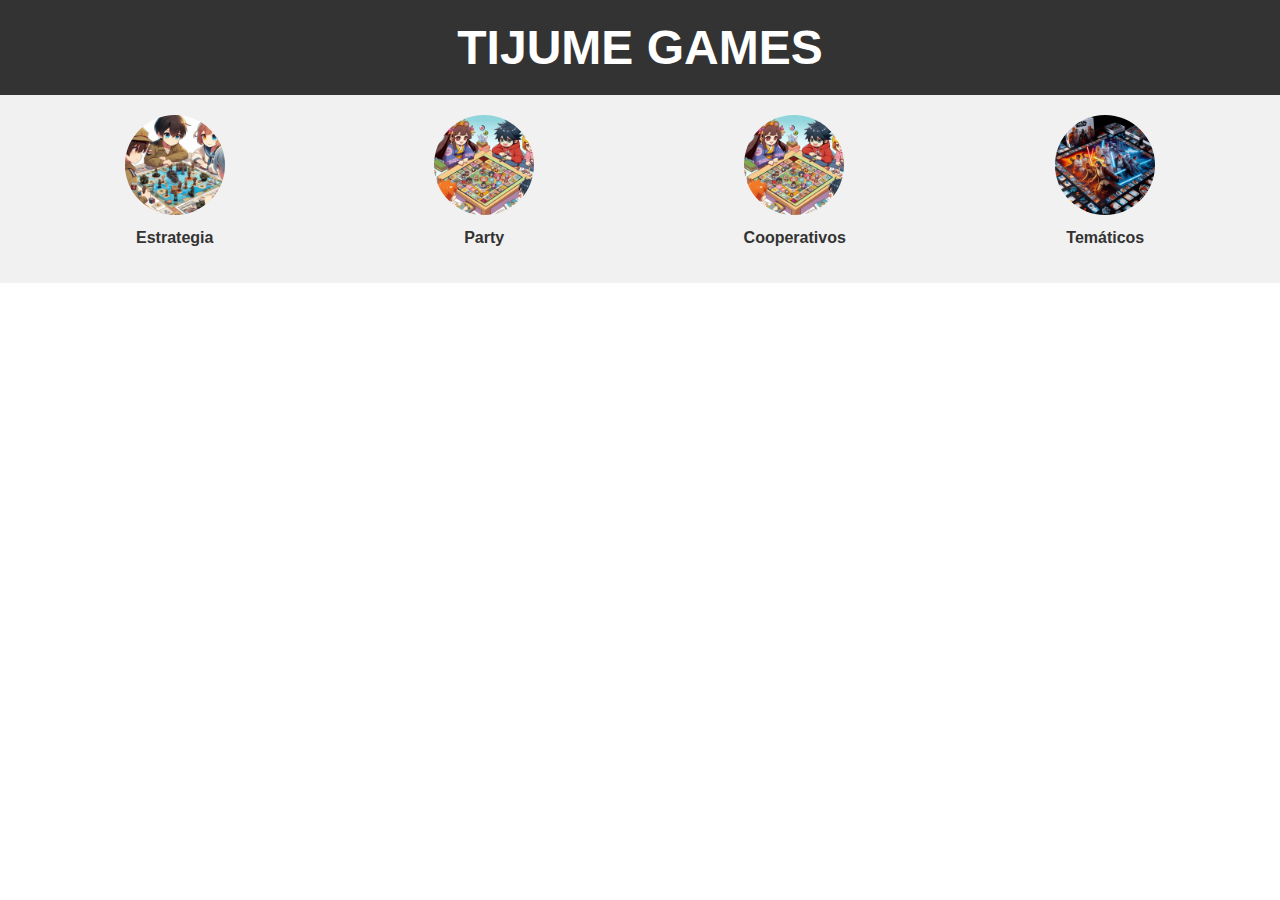
<file: index.html>
<!DOCTYPE html>
<html lang="es">
<head>
    <meta charset="UTF-8">
    <meta name="viewport" content="width=device-width, initial-scale=1.0">
    <title>TIJUME GAMES</title>
    <link rel="stylesheet" href="assets/css/estilos.css">
</head>
<body>
    <header>
        <h1>
            <span>T</span><span>I</span><span>J</span><span>U</span><span>M</span><span>E</span>
            <span>G</span><span>A</span><span>M</span><span>E</span><span>S</span>
        </h1>
    </header>
    <nav>
        <ul>
            <li>
                <a href="estrategia.html">
                    <img src="assets/img/img_estrategia.jpeg" alt="Estrategia">
                    <p class="pCategoriaPrincipal">Estrategia</p>
                    
                </a>
            </li>
            <li>
                <a href="party.html">
                    <img src="assets/img/img_party.jpeg" alt="Party">
                    <p class="pCategoriaPrincipal">Party</p>
                </a>
            </li>
            <li>
                <a href="cooperativos.html">
                    <img src="assets/img/img_cooperativos.jpeg" alt="Cooperativos">
                    <p class="pCategoriaPrincipal">Cooperativos</p>
                </a>
            </li>
            <li>
                <a href="tematicos.html">
                    <img src="assets/img/img_tematicos.jpeg" alt="Temáticos">
                    <p class="pCategoriaPrincipal">Temáticos</p>
                </a>
            </li>
        </ul>
    </nav>
</body>
</html>
</file>
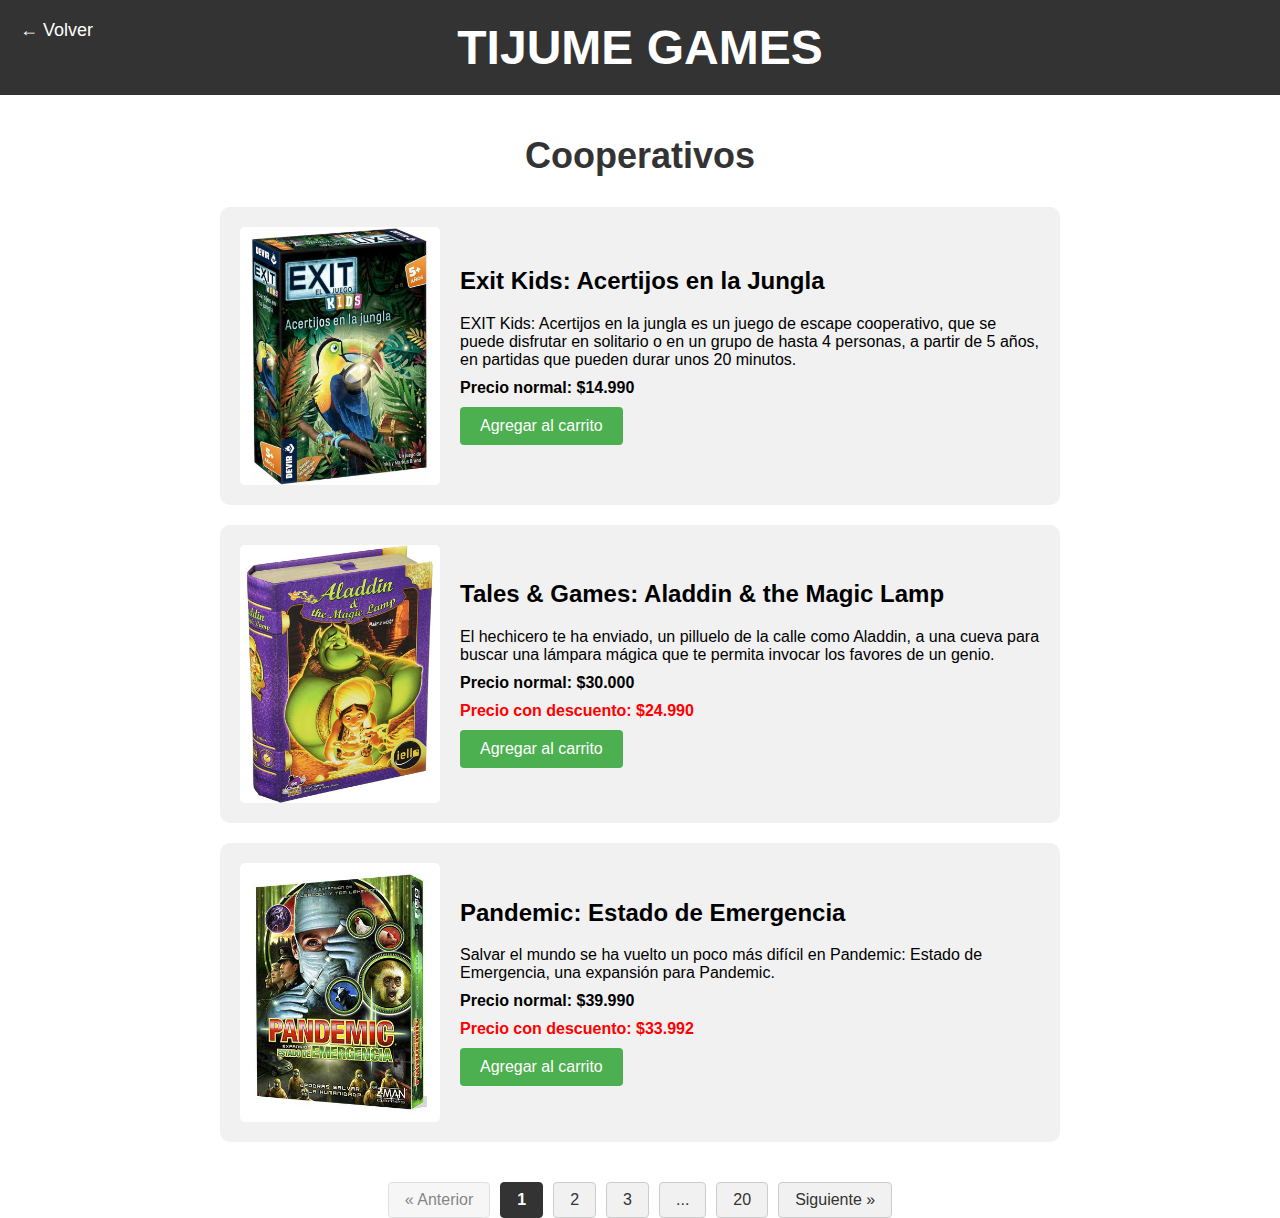
<file: cooperativos.html>
<!DOCTYPE html>
<html lang="es">
<head>
    <meta charset="UTF-8">
    <meta name="viewport" content="width=device-width, initial-scale=1.0">
    <title>TIJUME GAMES | Estrategia</title>
    <link rel="stylesheet" href="assets/css/estilos.css">
</head>
<body>
    <header>
        <a href="index.html" class="back-link">&#8592; Volver</a>
        <h1>
            <span>T</span><span>I</span><span>J</span><span>U</span><span>M</span><span>E</span>
            <span>G</span><span>A</span><span>M</span><span>E</span><span>S</span>
        </h1>
    </header>

    <h2 class="category-title">Cooperativos</h2>

    <div class="game-list">
        <div class="game-card">
            <img src="assets/img/exit-kids-acertijos-en-la-jungla-.jpg" alt="Imagen">
            <div class="game-details">
                <h2>Exit Kids: Acertijos en la Jungla</h2>
                <p>EXIT Kids: Acertijos en la jungla es un juego de escape cooperativo, que se puede disfrutar en solitario o en un grupo de hasta 4 personas, a partir de 5 años, en partidas que pueden durar unos 20 minutos.</p>
                <p class="price">Precio normal: $14.990</p>
                <a href="#" class="add-to-cart">Agregar al carrito</a>
            </div>
        </div>

        <div class="game-card">
            <img src="assets/img/tales-games-aladdin-the-magic-lamp.jpg" alt="Imagen">
            <div class="game-details">
                <h2>Tales & Games: Aladdin & the Magic Lamp</h2>
                <p>El hechicero te ha enviado, un pilluelo de la calle como Aladdin, a una cueva para buscar una lámpara mágica que te permita invocar los favores de un genio.</p>
                <p class="price">Precio normal: $30.000</p>
                <p class="discounted-price">Precio con descuento: $24.990</p>
                <a href="#" class="add-to-cart">Agregar al carrito</a>
            </div>
        </div>

        <div class="game-card">
            <img src="assets/img/pandemic-estado-de-emergencia.jpg" alt="Imagen">
            <div class="game-details">
                <h2>Pandemic: Estado de Emergencia</h2>
                <p>Salvar el mundo se ha vuelto un poco más difícil en Pandemic: Estado de Emergencia, una expansión para Pandemic.</p>
                <p class="price">Precio normal: $39.990</p>
                <p class="discounted-price">Precio con descuento: $33.992</p>
                <a href="#" class="add-to-cart">Agregar al carrito</a>
            </div>
        </div>
    </div>

    <div class="pagination">
        <a href="#" class="disabled">&laquo; Anterior</a>
        <a href="#" class="current-page">1</a>
        <a href="#">2</a>
        <a href="#">3</a>
        <a href="#">...</a>
        <a href="#">20</a>
        <a href="#">Siguiente &raquo;</a>
    </div>    
</body>
</html>
</file>
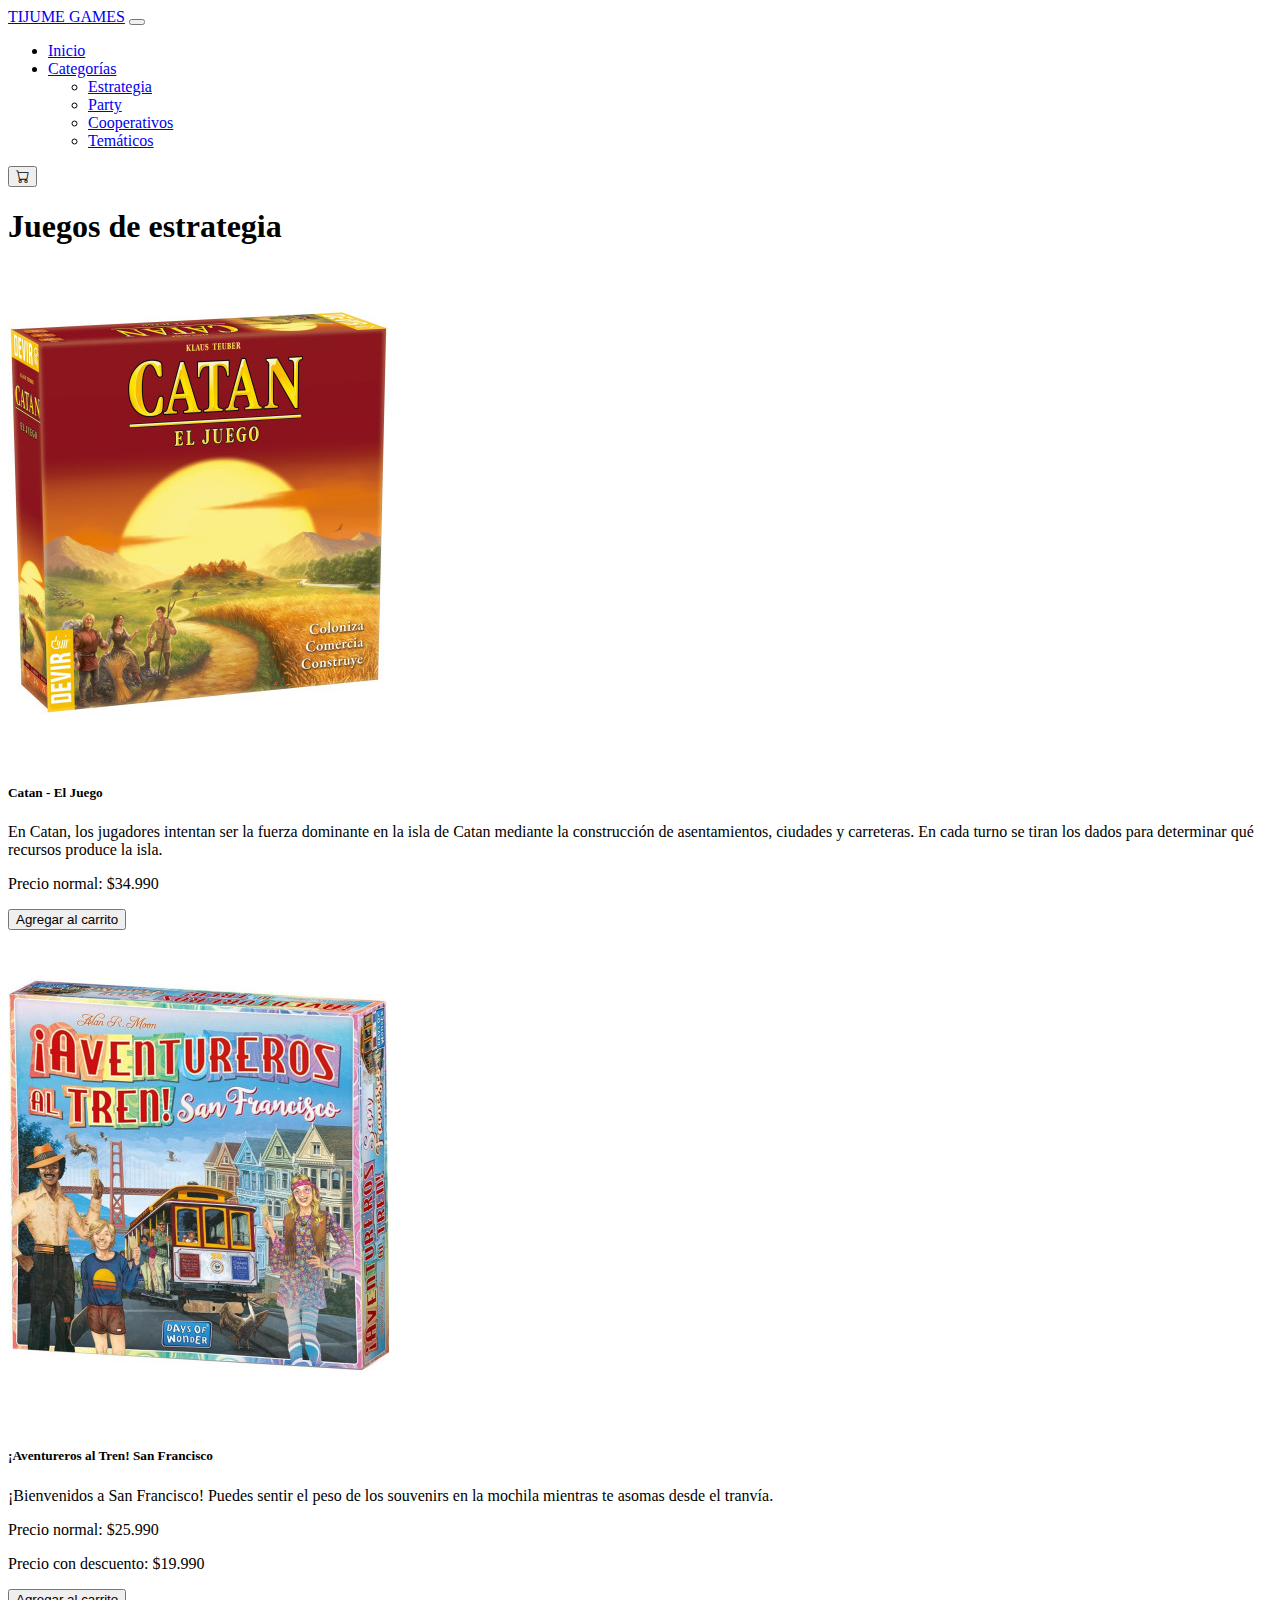
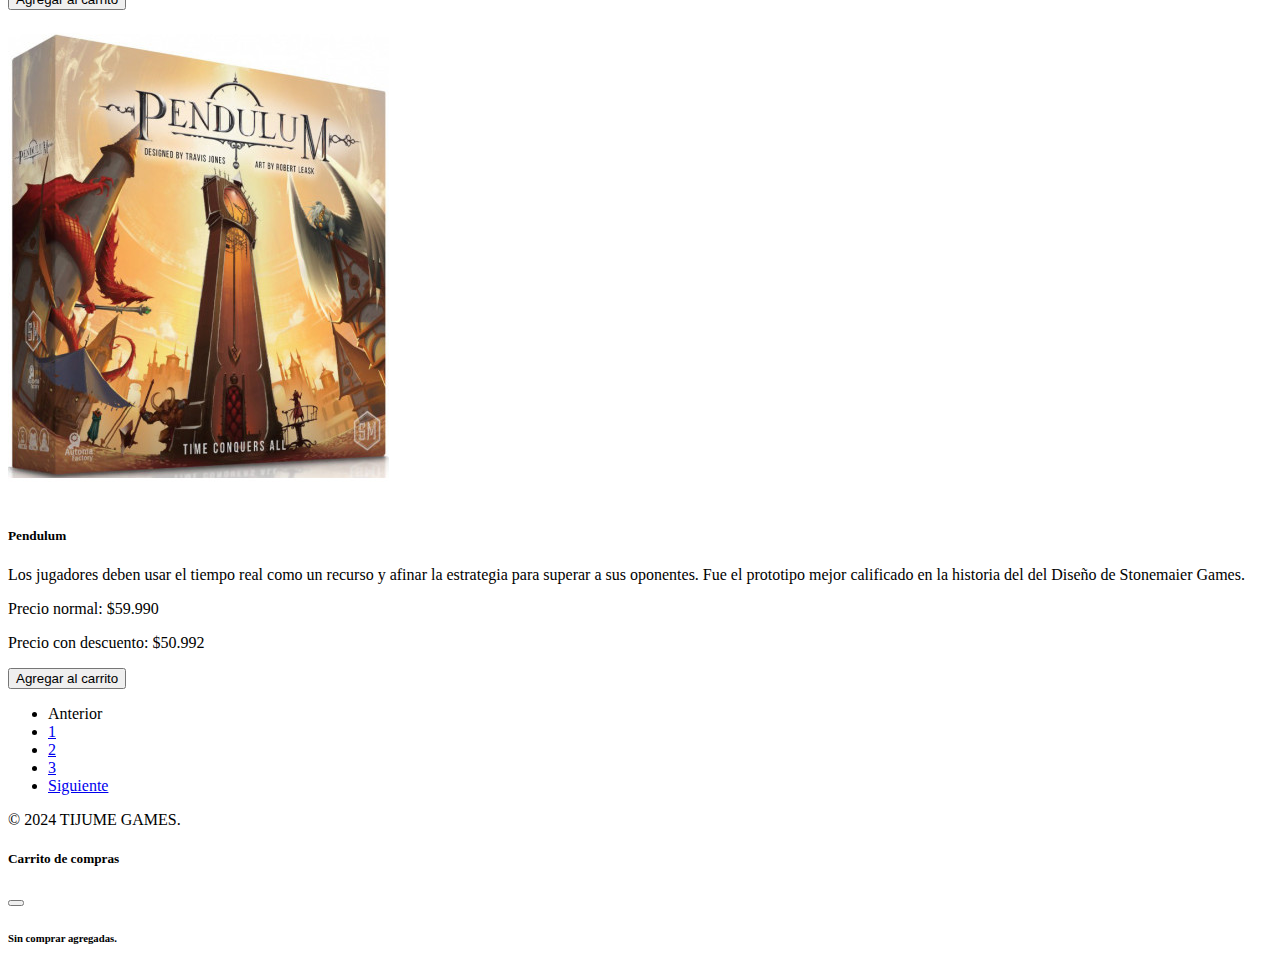
<file: estrategia.html>
<!DOCTYPE html>
<html lang="es">
    <head>
        <meta charset="utf-8" />
        <meta name="viewport" content="width=device-width, initial-scale=1" />
        <title>TIJUME GAMES | Estrategia</title>
        <link
            href="https://cdn.jsdelivr.net/npm/bootstrap@5.2.3/dist/css/bootstrap.min.css"
            rel="stylesheet"
            integrity="sha384-rbsA2VBKQhggwzxH7pPCaAqO46MgnOM80zW1RWuH61DGLwZJEdK2Kadq2F9CUG65"
            crossorigin="anonymous"
        />
        <link
            rel="stylesheet"
            href="https://cdn.jsdelivr.net/npm/bootstrap-icons@1.11.3/font/bootstrap-icons.min.css"
        />
        <!-- <link rel="stylesheet" href="assets/css/estilos.css"> -->
    </head>
<body>
    <nav class="navbar navbar-expand-lg navbar-dark bg-dark">
        <div class="container-fluid">
            <a class="navbar-brand" href="#">TIJUME GAMES</a>
            <button
                class="navbar-toggler"
                type="button"
                data-bs-toggle="collapse"
                data-bs-target="#navbarText"
                aria-controls="navbarText"
                aria-expanded="false"
                aria-label="Toggle navigation"
            >
                <span class="navbar-toggler-icon"></span>
            </button>
            <div class="collapse navbar-collapse" id="navbarText">
                <ul class="navbar-nav me-auto mb-2 mb-lg-0">
                    <li class="nav-item">
                        <a
                            class="nav-link"
                            aria-current="page"
                            href="index.html"
                            >Inicio</a
                        >
                    </li>
                    <li class="nav-item dropdown">
                        <a
                            class="nav-link dropdown-toggle active"
                            href="#"
                            role="button"
                            data-bs-toggle="dropdown"
                            aria-expanded="false"
                        >
                            Categorías
                        </a>
                        <ul class="dropdown-menu">
                            <li>
                                <a class="dropdown-item" href="estrategia.html"
                                    >Estrategia</a
                                >
                            </li>
                            <li>
                                <a class="dropdown-item" href="party.html">Party</a>
                            </li>
                            <li>
                                <a class="dropdown-item" href="cooperativos.html"
                                    >Cooperativos</a
                                >
                            </li>
                            <li>
                                <a class="dropdown-item" href="tematicos.html"
                                    >Temáticos</a
                                >
                            </li>
                        </ul>
                    </li>
                </ul>
                <button
                    class="btn btn-primary"
                    type="button"
                    data-bs-toggle="offcanvas"
                    data-bs-target="#cartOffcanvas"
                    aria-controls="cartOffcanvas"
                >
                    <i class="bi bi-cart"></i>
                </button>
            </div>
        </div>
    </nav>

    <div class="container">

        <div class="row">
            <div class="col-12">
                <h1>Juegos de estrategia</h1>
            </div>
        </div>
        <div class="row">

            <div class="col-12 mb-2">
                <div class="card">
                    <div class="row g-0">
                    <div class="col-md-4">
                        <img src="assets/img/catan-el-juego.jpg" alt="Imagen" class="img-fluid rounded-start">
                    </div>
                    <div class="col-md-8">
                        <div class="card-body">
                        <h5 class="card-title">Catan - El Juego</h5>
                        <p class="card-text">En Catan, los jugadores intentan ser la fuerza dominante en la isla de Catan mediante la construcción de asentamientos, ciudades y carreteras. En cada turno se tiran los dados para determinar qué recursos produce la isla.</p>
                        <p class="price">Precio normal: $34.990</p>
                        <button type="button" class="btn btn-primary">Agregar al carrito</button>
                        </div>
                    </div>
                    </div>
                </div>
            </div>
                
            <div class="col-12 mb-2">
                <div class="card">
                    <div class="row g-0">
                    <div class="col-md-4">
                        <img src="assets/img/aventureros-al-tren-san-francisco.jpg" alt="Imagen" class="img-fluid rounded-start">
                    </div>
                    <div class="col-md-8">
                        <div class="card-body">
                        <h5 class="card-title">¡Aventureros al Tren! San Francisco</h5>
                        <p class="card-text">¡Bienvenidos a San Francisco! Puedes sentir el peso de los souvenirs en la mochila mientras te asomas desde el tranvía.</p>
                        <p class="price">Precio normal: $25.990</p>
                        <p class="discounted-price">Precio con descuento: $19.990</p>
                        <button type="button" class="btn btn-primary">Agregar al carrito</button>
                        </div>
                    </div>
                    </div>
                </div>
            </div>
                
            <div class="col-12 mb-2">
                <div class="card">
                    <div class="row g-0">
                    <div class="col-md-4">
                        <img src="assets/img/pendulum.jpg" alt="Imagen" class="img-fluid rounded-start">
                    </div>
                    <div class="col-md-8">
                        <div class="card-body">
                        <h5 class="card-title">Pendulum</h5>
                        <p class="card-text">Los jugadores deben usar el tiempo real como un recurso y afinar la estrategia para superar a sus oponentes. Fue el prototipo mejor calificado en la historia del del Diseño de Stonemaier Games.</p>
                        <p class="price">Precio normal: $59.990</p>
                        <p class="discounted-price">Precio con descuento: $50.992</p>
                        <button type="button" class="btn btn-primary">Agregar al carrito</button>
                        </div>
                    </div>
                    </div>
                </div>
            </div>

        </div>

    </div>

    <nav aria-label="Page navigation">
        <ul class="pagination justify-content-center mt-3">
            <li class="page-item disabled">
            <a class="page-link">Anterior</a>
            </li>
            <li class="page-item"><a class="page-link" href="#">1</a></li>
            <li class="page-item"><a class="page-link" href="#">2</a></li>
            <li class="page-item"><a class="page-link" href="#">3</a></li>
            <li class="page-item">
            <a class="page-link" href="#">Siguiente</a>
            </li>
        </ul>
    </nav>
    
    <footer class="bg-dark text-light mt-4">
        <div class="container">
            <div class="row pt-2">
                <div class="col-md-12 text-center">
                    <p>&copy; 2024 TIJUME GAMES.</p>
                </div>
            </div>
        </div>
    </footer>

    <div
        class="offcanvas offcanvas-end custom-offcanvas"
        tabindex="-1"
        id="cartOffcanvas"
        aria-labelledby="cartOffcanvasLabel"
        data-bs-backdrop="false"
        data-bs-scroll="true"
    >
        <div class="offcanvas-header">
            <h5 class="offcanvas-title" id="cartOffcanvasLabel">
                Carrito de compras
            </h5>
            <button
                type="button"
                class="btn-close text-reset"
                data-bs-dismiss="offcanvas"
                aria-label="Close"
            ></button>
        </div>
        <div class="offcanvas-body">
            <h6>Sin comprar agregadas.</h6>
        </div>
    </div>

    <script
    src="https://cdn.jsdelivr.net/npm/bootstrap@5.0.2/dist/js/bootstrap.bundle.min.js"
    integrity="sha384-MrcW6ZMFYlzcLA8Nl+NtUVF0sA7MsXsP1UyJoMp4YLEuNSfAP+JcXn/tWtIaxVXM"
    crossorigin="anonymous"
    ></script>
</body>
</html>
</file>
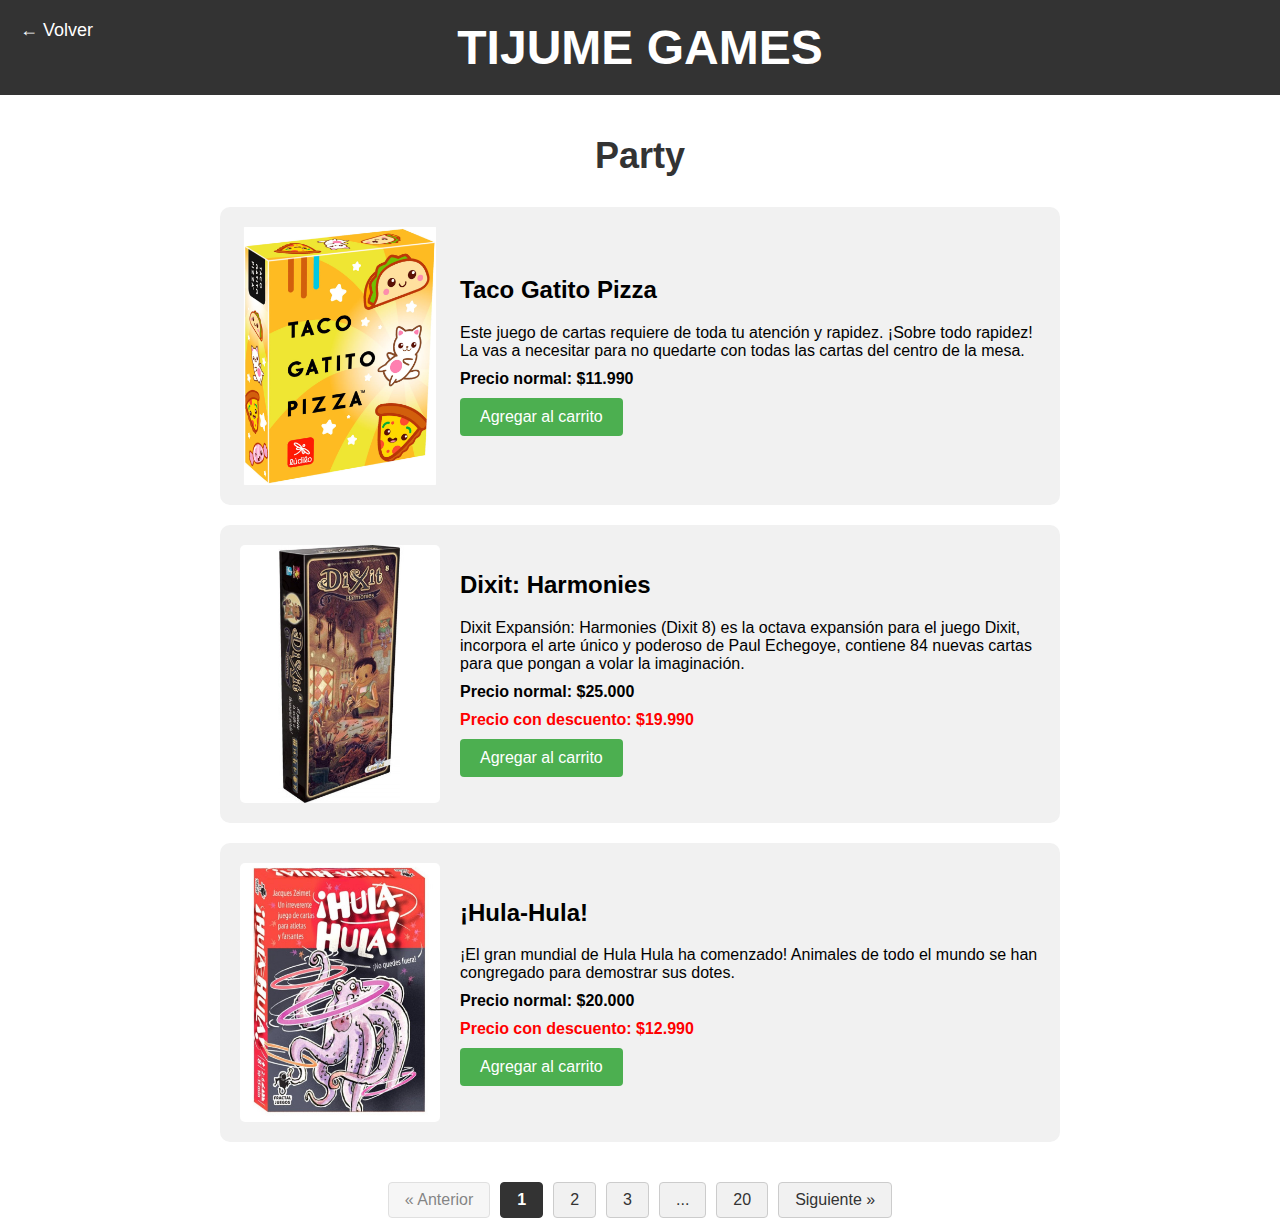
<file: party.html>
<!DOCTYPE html>
<html lang="es">
<head>
    <meta charset="UTF-8">
    <meta name="viewport" content="width=device-width, initial-scale=1.0">
    <title>TIJUME GAMES | Estrategia</title>
    <link rel="stylesheet" href="assets/css/estilos.css">
</head>
<body>
    <header>
        <a href="index.html" class="back-link">&#8592; Volver</a>
        <h1>
            <span>T</span><span>I</span><span>J</span><span>U</span><span>M</span><span>E</span>
            <span>G</span><span>A</span><span>M</span><span>E</span><span>S</span>
        </h1>
    </header>

    <h2 class="category-title">Party</h2>

    <div class="game-list">
        <div class="game-card">
            <img src="assets/img/taco-gatito-pizza.jpg" alt="Imagen">
            <div class="game-details">
                <h2>Taco Gatito Pizza</h2>
                <p>Este juego de cartas requiere de toda tu atención y rapidez. ¡Sobre todo rapidez! La vas a necesitar para no quedarte con todas las cartas del centro de la mesa.</p>
                <p class="price">Precio normal: $11.990</p>
                <a href="#" class="add-to-cart">Agregar al carrito</a>
            </div>
        </div>

        <div class="game-card">
            <img src="assets/img/dixit-harmonies.jpg" alt="Imagen">
            <div class="game-details">
                <h2>Dixit: Harmonies</h2>
                <p>Dixit Expansión: Harmonies (Dixit 8) es la octava expansión para el juego Dixit, incorpora el arte único y poderoso de Paul Echegoye, contiene 84 nuevas cartas para que pongan a volar la imaginación.</p>
                <p class="price">Precio normal: $25.000</p>
                <p class="discounted-price">Precio con descuento: $19.990</p>
                <a href="#" class="add-to-cart">Agregar al carrito</a>
            </div>
        </div>

        <div class="game-card">
            <img src="assets/img/hula-hula.jpg" alt="Imagen">
            <div class="game-details">
                <h2>¡Hula-Hula!</h2>
                <p>¡El gran mundial de Hula Hula ha comenzado! Animales de todo el mundo se han congregado para demostrar sus dotes.</p>
                <p class="price">Precio normal: $20.000</p>
                <p class="discounted-price">Precio con descuento: $12.990</p>
                <a href="#" class="add-to-cart">Agregar al carrito</a>
            </div>
        </div>
    </div>

    <div class="pagination">
        <a href="#" class="disabled">&laquo; Anterior</a>
        <a href="#" class="current-page">1</a>
        <a href="#">2</a>
        <a href="#">3</a>
        <a href="#">...</a>
        <a href="#">20</a>
        <a href="#">Siguiente &raquo;</a>
    </div>    
</body>
</html>
</file>
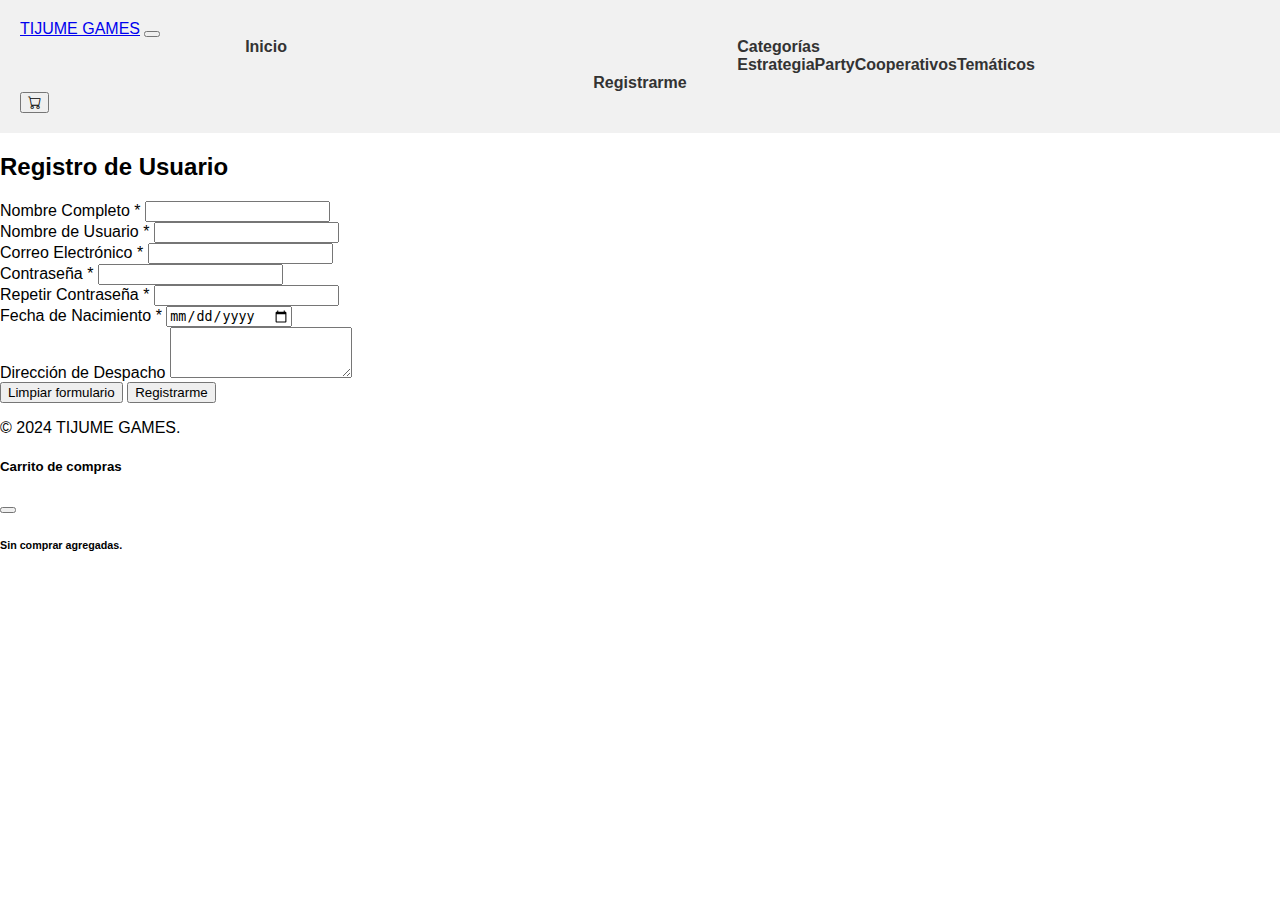
<file: registrarme.html>
<!DOCTYPE html>
<html lang="es">
    <head>
        <meta charset="utf-8" />
        <meta name="viewport" content="width=device-width, initial-scale=1" />
        <title>TIJUME GAMES | Registrarme</title>
        <link href="https://cdn.jsdelivr.net/npm/bootstrap@5.2.3/dist/css/bootstrap.min.css" rel="stylesheet" integrity="sha384-rbsA2VBKQhggwzxH7pPCaAqO46MgnOM80zW1RWuH61DGLwZJEdK2Kadq2F9CUG65" crossorigin="anonymous"/>
        <link rel="stylesheet" href="https://cdn.jsdelivr.net/npm/bootstrap-icons@1.11.3/font/bootstrap-icons.min.css"/>
        <link rel="stylesheet" href="assets/css/estilos.css">
        <script src="assets/index.js"></script>
    </head>
    <body onload="">
        <!-- navbar web -->
        <nav class="navbar navbar-expand-lg navbar-dark bg-dark">
            <div class="container-fluid">
                <a class="navbar-brand navTitulo" href="#">TIJUME GAMES</a>
                <button class="navbar-toggler" type="button" data-bs-toggle="collapse" data-bs-target="#navbarText" aria-controls="navbarText" aria-expanded="false" aria-label="Toggle navigation">
                    <span class="navbar-toggler-icon"></span>
                </button>
                <div class="collapse navbar-collapse" id="navbarText">
                    <ul class="navbar-nav me-auto mb-2 mb-lg-0">
                        <li class="nav-item">
                            <a class="nav-link" aria-current="page" href="index.html">Inicio</a>
                        </li>
                        <li class="nav-item dropdown">
                            <a class="nav-link dropdown-toggle" href="#" role="button" data-bs-toggle="dropdown" aria-expanded="false">
                                Categorías
                            </a>
                            <ul class="dropdown-menu">
                                <li><a class="dropdown-item" href="categoria.html?id=1">Estrategia</a></li>
                                <li><a class="dropdown-item" href="categoria.html?id=2">Party</a></li>
                                <li><a class="dropdown-item" href="categoria.html?id=3">Cooperativos</a></li>
                                <li><a class="dropdown-item" href="categoria.html?id=4">Temáticos</a></li>
                            </ul>
                        </li>
                    </ul>
                    <ul class="navbar-nav">
                        <li class="nav-item">
                            <a class="nav-link active" aria-current="page" href="registrarme.html">Registrarme</a>
                        </li>
                    </ul>
                    <button class="btn btn-primary" type="button" data-bs-toggle="offcanvas" data-bs-target="#cartOffcanvas" aria-controls="cartOffcanvas">
                        <i class="bi bi-cart"></i>
                    </button>
                </div>
            </div>
        </nav>

        <!-- contenido web -->
        <div class="container">
            <div class="row">
                <div class="col-12">
                    <h2 class="text-center">Registro de Usuario</h2>
                </div>
            </div>
            <div class="row justify-content-center" id="viewMain">               
                <form>
                    <div class="mb-3">
                        <label for="nombreCompleto" class="form-label">Nombre Completo *</label>
                        <input type="text" class="form-control" id="nombreCompleto" maxlength="100" required>
                    </div>
                    <div class="mb-3">
                        <label for="nombreUsuario" class="form-label">Nombre de Usuario *</label>
                        <input type="text" class="form-control" id="nombreUsuario" maxlength="100" required>
                    </div>
                    <div class="mb-3">
                        <label for="correoElectronico" class="form-label">Correo Electrónico *</label>
                        <input type="email" class="form-control" id="correoElectronico" maxlength="100" required>
                    </div>
                    <div class="mb-3">
                        <label for="contrasena" class="form-label">Contraseña *</label>
                        <input type="password" class="form-control" id="contrasena" maxlength="18" required>
                    </div>
                    <div class="mb-3">
                        <label for="repetirContrasena" class="form-label">Repetir Contraseña *</label>
                        <input type="password" class="form-control" id="repetirContrasena" maxlength="18" required>
                    </div>
                    <div class="mb-3">
                        <label for="fechaNacimiento" class="form-label">Fecha de Nacimiento *</label>
                        <input type="date" class="form-control" id="fechaNacimiento" required>
                    </div>
                    <div class="mb-3">
                        <label for="direccionDespacho" class="form-label">Dirección de Despacho</label>
                        <textarea class="form-control" id="direccionDespacho" rows="3" maxlength="250" required></textarea>
                    </div>
                    <div class="text-center">
                        <button onclick="registroUsuarioLimpiarForm();" type="button" class="btn btn-secondary">Limpiar formulario</button>
                        <button onclick="registroUsuarioValidar();" type="button" class="btn btn-primary">Registrarme</button>
                    </div>
                </form>
            </div>
        </div>

        <!-- footer web -->
        <footer class="bg-dark text-light mt-4">
            <div class="container">
                <div class="row pt-2">
                    <div class="col-md-12 text-center">
                        <p>&copy; 2024 TIJUME GAMES.</p>
                    </div>
                </div>
            </div>
        </footer>

        <!-- offcanvas carrito compras -->
        <div class="offcanvas offcanvas-end custom-offcanvas" tabindex="-1" id="cartOffcanvas" aria-labelledby="cartOffcanvasLabel" data-bs-backdrop="false" data-bs-scroll="true">
            <div class="offcanvas-header">
                <h5 class="offcanvas-title" id="cartOffcanvasLabel">Carrito de compras</h5>
                <button type="button" class="btn-close text-reset" data-bs-dismiss="offcanvas" aria-label="Close"></button>
            </div>
            <div class="offcanvas-body">
                <h6>Sin comprar agregadas.</h6>
            </div>
        </div>

        <script src="https://cdn.jsdelivr.net/npm/bootstrap@5.0.2/dist/js/bootstrap.bundle.min.js" integrity="sha384-MrcW6ZMFYlzcLA8Nl+NtUVF0sA7MsXsP1UyJoMp4YLEuNSfAP+JcXn/tWtIaxVXM" crossorigin="anonymous"></script>
    </body>
</html>
</file>
<file: assets/css/estilos.css>
:root {
    --primary-color: #333;
    --secondary-color: #f1f1f1;
    --text-color: white;
    --link-color: #333;
    --accent-color: gold;
    --button-color: #4caf50;
    --button-hover-color: #45a049;
    --disabled-opacity: 0.6;
}

body {
    font-family: Arial, sans-serif;
    margin: 0;
    padding: 0;
}

header {
    background-color: var(--primary-color);
    color: var(--text-color);
    padding: 20px;
    text-align: center;
    position: relative;
}

h1 {
    margin: 0;
    font-size: 48px;
    text-align: center;
}

h1 span {
    animation: cambiarColor 5s linear infinite;
}

@keyframes cambiarColor {
    0% {
        color: #ff0000;
    }
    10% {
        color: #ff8000;
    }
    20% {
        color: #ffff00;
    }
    30% {
        color: #80ff00;
    }
    40% {
        color: #00ff00;
    }
    50% {
        color: #00ff80;
    }
    60% {
        color: #00ffff;
    }
    70% {
        color: #0080ff;
    }
    80% {
        color: #0000ff;
    }
    90% {
        color: #8000ff;
    }
    100% {
        color: #ff0080;
    }
}

nav {
    background-color: var(--secondary-color);
    padding: 20px;
}

nav ul {
    list-style-type: none;
    margin: 0;
    padding: 0;
    display: flex;
    justify-content: space-around;
}

nav ul li {
    display: inline;
    transition: transform 0.3s ease;
}

nav ul li:hover {
    transform: scale(1.1);
}

nav ul li:not(:hover) {
    transform: scale(1);
}

nav ul li a {
    text-decoration: none;
    color: var(--link-color);
    font-weight: bold;
}

nav ul li img {
    width: 100px;
    height: 100px;
    object-fit: cover;
    border-radius: 50%;
    margin-bottom: 10px;
}

.category-title {
    text-align: center;
    font-size: 36px;
    margin-top: 40px;
    color: var(--primary-color);
}

.game-list {
    display: flex;
    flex-direction: column;
    align-items: center;
    margin-top: 20px;
}

.game-card {
    position: relative;
    display: flex;
    align-items: center;
    width: 80%;
    max-width: 800px;
    background-color: var(--secondary-color);
    border-radius: 10px;
    padding: 20px;
    margin-bottom: 20px;
}

.game-card::before {
    content: "";
    position: absolute;
    top: -5px;
    left: -5px;
    right: -5px;
    bottom: -5px;
    border: 2px solid transparent;
    border-radius: 10px;
    transition: border-color 0.3s;
    z-index: -1;
}

.game-card:hover::before {
    border-color: var(--accent-color);
    box-shadow: 0 0 10px var(--accent-color);
}

.game-card img {
    width: 200px;
    height: auto;
    object-fit: cover;
    border-radius: 5px;
    margin-right: 20px;
}

.game-details {
    flex: 1;
}

.game-details h2 {
    margin-top: 0;
}

.game-details p {
    margin: 10px 0;
}

.price {
    font-weight: bold;
}

.discounted-price {
    color: red;
    font-weight: 600;
}

.add-to-cart {
    display: inline-block;
    padding: 10px 20px;
    background-color: var(--button-color);
    color: var(--text-color);
    text-decoration: none;
    border-radius: 4px;
    transition: transform 0.3s, background-color 0.3s;
}

.add-to-cart:hover {
    transform: scale(1.05);
    background-color: var(--button-hover-color);
}

.pagination {
    display: flex;
    justify-content: center;
    align-items: center;
    margin-top: 20px;
}

.pagination a {
    display: inline-block;
    padding: 8px 16px;
    text-decoration: none;
    color: var(--primary-color);
    background-color: var(--secondary-color);
    border: 1px solid #ccc;
    margin: 0 5px;
    border-radius: 4px;
    transition: background-color 0.3s;
}

.pagination a:hover {
    background-color: #ddd;
}

.pagination .current-page {
    font-weight: bold;
    color: var(--text-color);
    background-color: var(--primary-color);
    border-color: var(--primary-color);
}

.pagination .disabled {
    pointer-events: none;
    opacity: var(--disabled-opacity);
}

.back-link {
    position: absolute;
    top: 20px;
    left: 20px;
    color: var(--text-color);
    text-decoration: none;
    font-size: 18px;
    transition: color 0.3s;
}

.back-link:hover {
    color: var(--accent-color);
}

@media screen and (max-width: 600px) {
    nav ul {
        flex-direction: column;
        align-items: center;
    }

    nav ul li {
        margin-bottom: 20px;
    }
}

.pCategoriaPrincipal {
    text-align: center;
    margin-top: 0;
}

h1 span:nth-child(1) {
    animation-delay: 0s;
}
h1 span:nth-child(2) {
    animation-delay: 0.5s;
}
h1 span:nth-child(3) {
    animation-delay: 1s;
}
h1 span:nth-child(4) {
    animation-delay: 1.5s;
}
h1 span:nth-child(5) {
    animation-delay: 2s;
}
h1 span:nth-child(6) {
    animation-delay: 2.5s;
}
h1 span:nth-child(7) {
    animation-delay: 3s;
}
h1 span:nth-child(8) {
    animation-delay: 3.5s;
}
h1 span:nth-child(9) {
    animation-delay: 4s;
}
h1 span:nth-child(10) {
    animation-delay: 4.5s;
}
h1 span:nth-child(11) {
    animation-delay: 5s;
}
</file>
